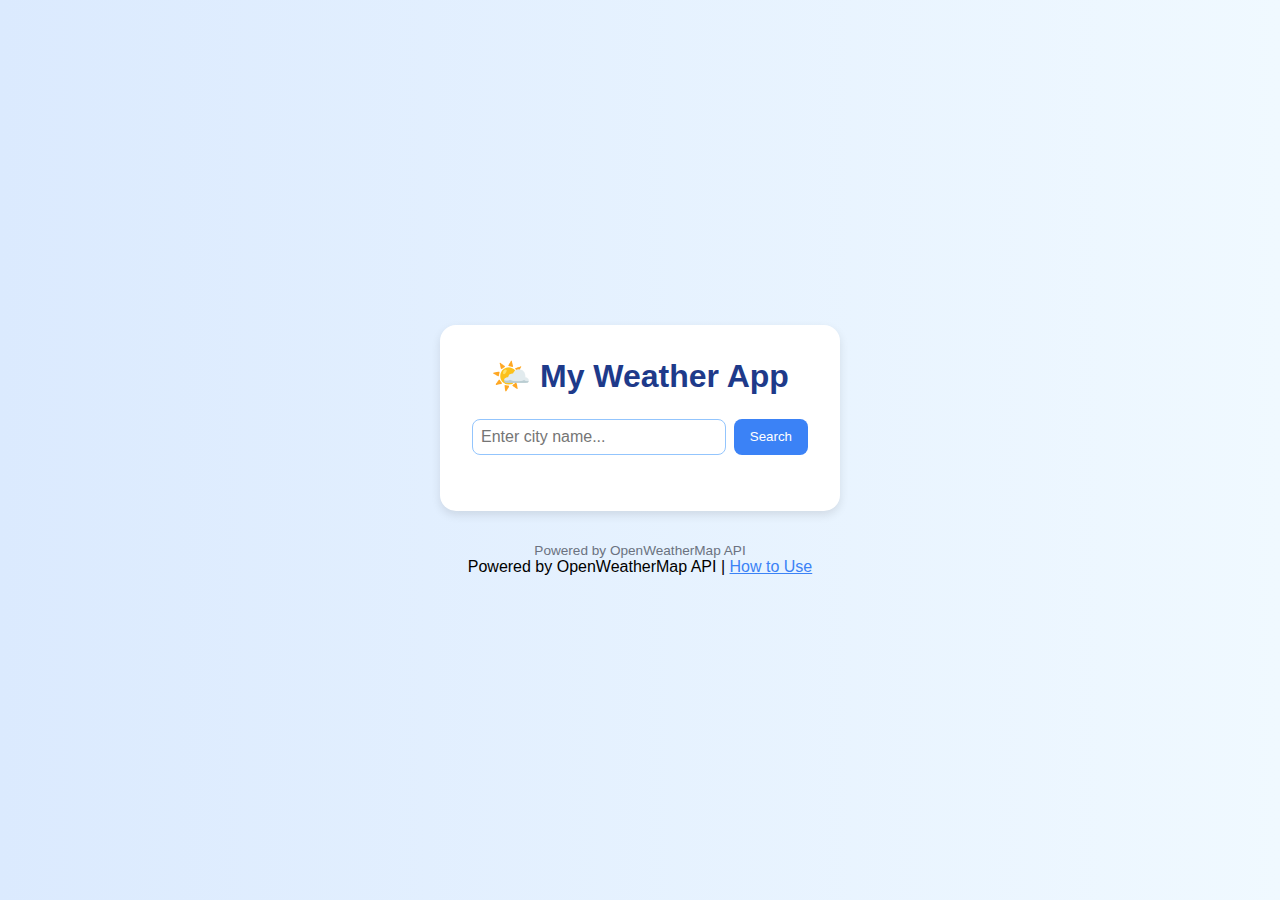
<file: index.html>
<!DOCTYPE html>
<html lang="en">
<head>
  <meta charset="UTF-8" />
  <meta name="viewport" content="width=device-width, initial-scale=1.0" />
  <title>My Weather App</title>
  <link rel="stylesheet" href="style.css" />
</head>
<body>
  <div class="container">
    <h1>🌤️ My Weather App</h1>
    
    <div class="search">
      <input type="text" id="cityInput" placeholder="Enter city name..." />
      <button id="searchBtn">Search</button>
    </div>

    <div class="weather-info" id="weatherInfo">
      <!-- Weather details will show here -->
    </div>
  </div>

  <footer>
    <p>Powered by OpenWeatherMap API</p>
  </footer>

  <script src="script.js"></script>

  <p>
  Powered by OpenWeatherMap API | 
  <a href="how-to-use.html" style="color:#3b82f6;">How to Use</a>
</p>


</body>
</html>
</file>
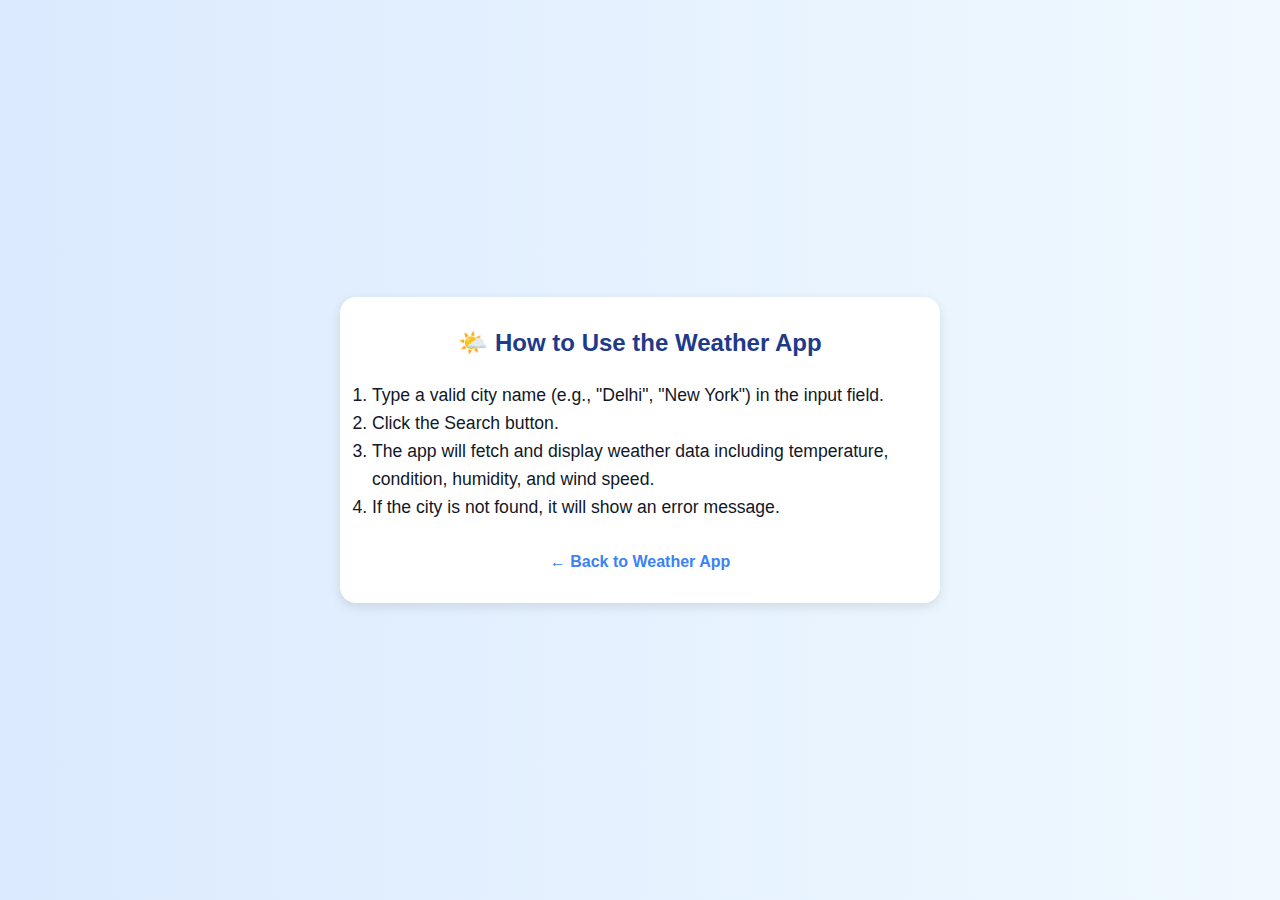
<file: how-to-use.html>
<!DOCTYPE html>
<html lang="en">
<head>
  <meta charset="UTF-8" />
  <meta name="viewport" content="width=device-width, initial-scale=1.0" />
  <title>How to Use - My Weather App</title>
  <link rel="stylesheet" href="style.css" />
  <style>
    .how-to-container {
      max-width: 600px;
      margin: 3rem auto;
      padding: 2rem;
      background: #ffffff;
      border-radius: 1rem;
      box-shadow: 0 4px 12px rgba(0,0,0,0.1);
      color: #1e3a8a;
    }

    h2 {
      text-align: center;
      margin-bottom: 1.5rem;
    }

    ol {
      font-size: 1.1rem;
      line-height: 1.6;
      color: #111827;
    }

    a.back {
      display: block;
      text-align: center;
      margin-top: 2rem;
      color: #3b82f6;
      text-decoration: none;
      font-weight: bold;
    }

    a.back:hover {
      text-decoration: underline;
    }
  </style>
</head>
<body>
  <div class="how-to-container">
    <h2>🌤️ How to Use the Weather App</h2>
    <ol>
      <li>Type a valid city name (e.g., "Delhi", "New York") in the input field.</li>

      <li>Click the Search button.</li>

      <li>The app will fetch and display weather data including temperature, condition, humidity, and wind speed.</li>

      <li>If the city is not found, it will show an error message.</li>

 </ol>
    <a href="index.html" class="back">← Back to Weather App</a>
  </div>
</body>
</html>
</file>
<file: style.css>
* {
  margin: 0;
  padding: 0;
  box-sizing: border-box;
  font-family: 'Segoe UI', sans-serif;
}

body {
  background: linear-gradient(to right, #dbeafe, #f0f9ff);
  display: flex;
  flex-direction: column;
  align-items: center;
  justify-content: center;
  min-height: 100vh;
}

.container {
  background-color: white;
  padding: 2rem;
  border-radius: 1rem;
  box-shadow: 0 4px 10px rgba(0,0,0,0.1);
  text-align: center;
  width: 90%;
  max-width: 400px;
}

h1 {
  font-size: 2rem;
  color: #1e3a8a;
  margin-bottom: 1.5rem;
}

.search {
  display: flex;
  gap: 0.5rem;
  margin-bottom: 1.5rem;
}

input[type="text"] {
  flex: 1;
  padding: 0.5rem;
  border: 1px solid #93c5fd;
  border-radius: 0.5rem;
  font-size: 1rem;
}

button {
  padding: 0.5rem 1rem;
  background-color: #3b82f6;
  color: white;
  border: none;
  border-radius: 0.5rem;
  cursor: pointer;
  transition: background 0.3s;
}

button:hover {
  background-color: #2563eb;
}

.weather-info {
  font-size: 1rem;
  color: #111827;
}

footer {
  margin-top: 2rem;
  font-size: 0.85rem;
  color: #6b7280;
}
</file>
